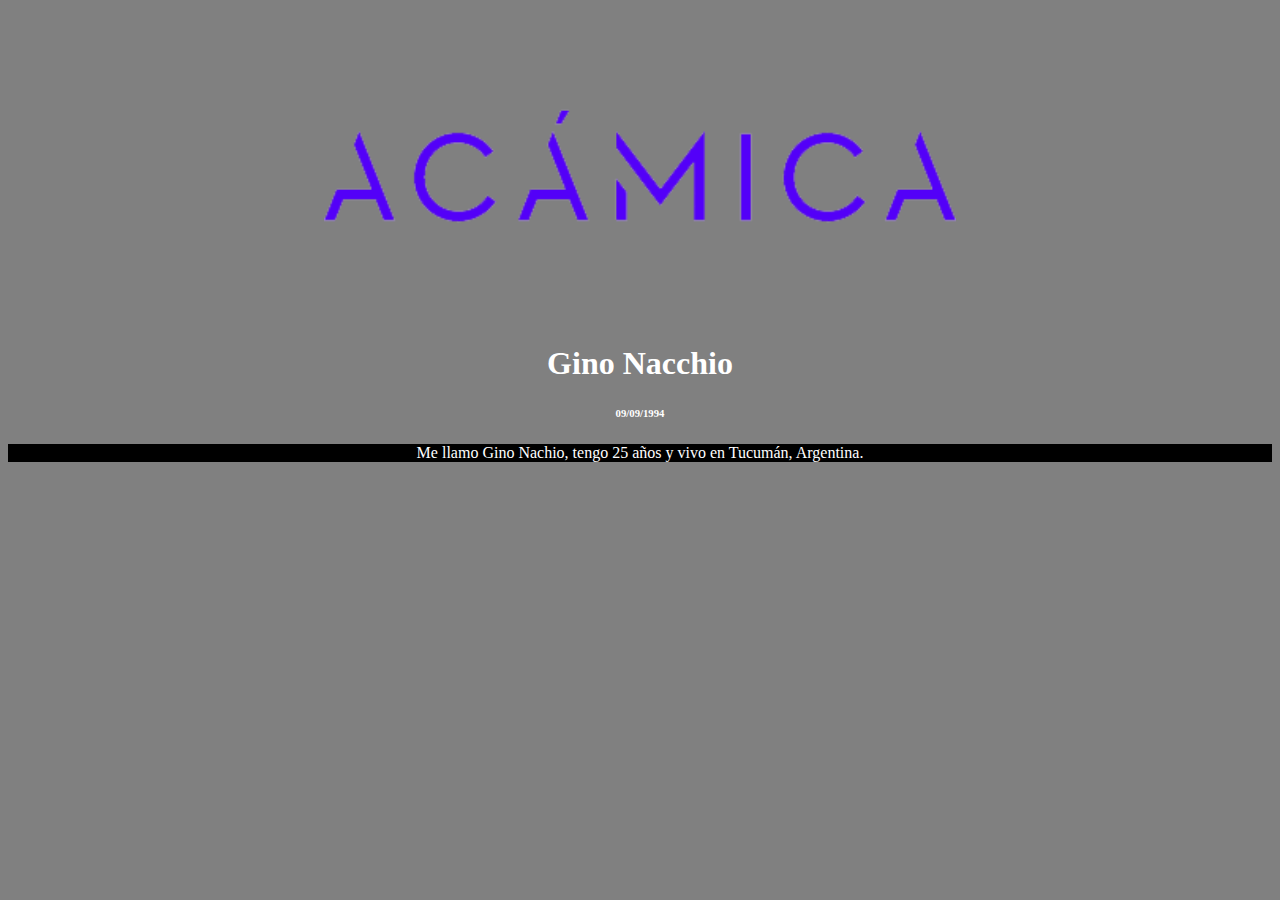
<file: Bloque1/Clase 1/index.html>
<!DOCTYPE html>
<html>
    <head>
        <title>Mi primera página</title>
        <meta name="copyright" content="© 2020 Acámica">
        <meta name="keywords" content="html, acamica, front-end, globant"/>

        <style>
            body{background-color: grey; font-family: Verdana;}
            h1{color: white; text-align: center;}
            h6{color: white; text-align: center;}
            p{background-color: black; color: white; text-align: center;}

            img.imagen{
                display: block;
                margin-left: auto;
                margin-right: auto;
                width: 50%;
            }
        </style>
    </head>
    <body>
        <div><img id="banner" alt="Acámica" class="imagen" src="Images/acamica.png"></div>
        <h1 id="nombre">Gino Nacchio</h1>

        <h6 id="fechaNac">09/09/1994</h6>
        <p id="descripcion">Me llamo Gino Nachio, tengo 25 años y vivo en Tucumán, Argentina.</p>
    </body>
</html>

<script>
    banner = document.getElementById('banner');
    banner.addEventListener("click", function(){
        alert("Bienvenido a mi sitio web")
    });

    descripcion = document.getElementById('descripcion');
    descripcion.addEventListener("mouseenter", function(){
        descripcion.style.color = "black";
        descripcion.style.backgroundColor = "white";
    });

    descripcion.addEventListener("mouseout", function(){
        descripcion.style.color = "white";
        descripcion.style.backgroundColor = "black";
    })

    fechaNac = document.getElementById('fechaNac');

    document.getElementById('fechaNac').onmouseover = function(){mouseOver()};
    document.getElementById('fechaNac').onmouseout = function(){mouseOut()};


    function mouseOver(){
        fechaNac.style.color = "blue";
    }

    function mouseOut(){
        fechaNac.style.color = "white";
    }
</script>
</file>
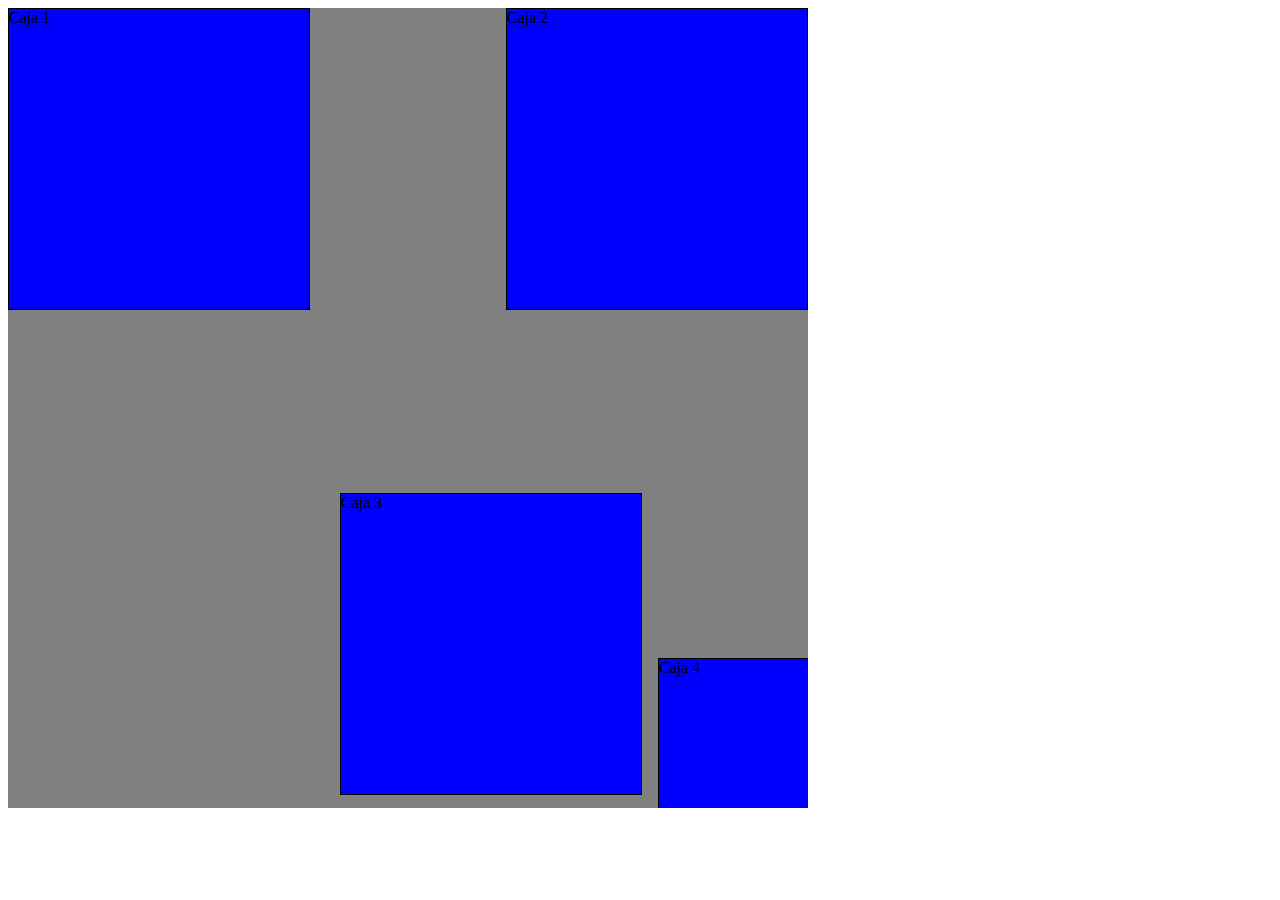
<file: Bloque1/Clase 6/index.html>
<!DOCTYPE html>
<!DOCTYPE html>
<html lang="en">
<head>
    <meta charset="UTF-8">
    <meta name="viewport" content="width=device-width, initial-scale=1.0">
    <link rel="stylesheet" href="style.css">
    <title>Document</title>
</head>
<body>
    <main>
        <div class="container">
            <div class="box lbox">Caja 1</div>
            <div class="box rbox">Caja 2</div>
            <div class="box third">Caja 3</div>
            <div class="box fourth">Caja 4</div>
        </div>
    </main>
</body>
</html>
</file>
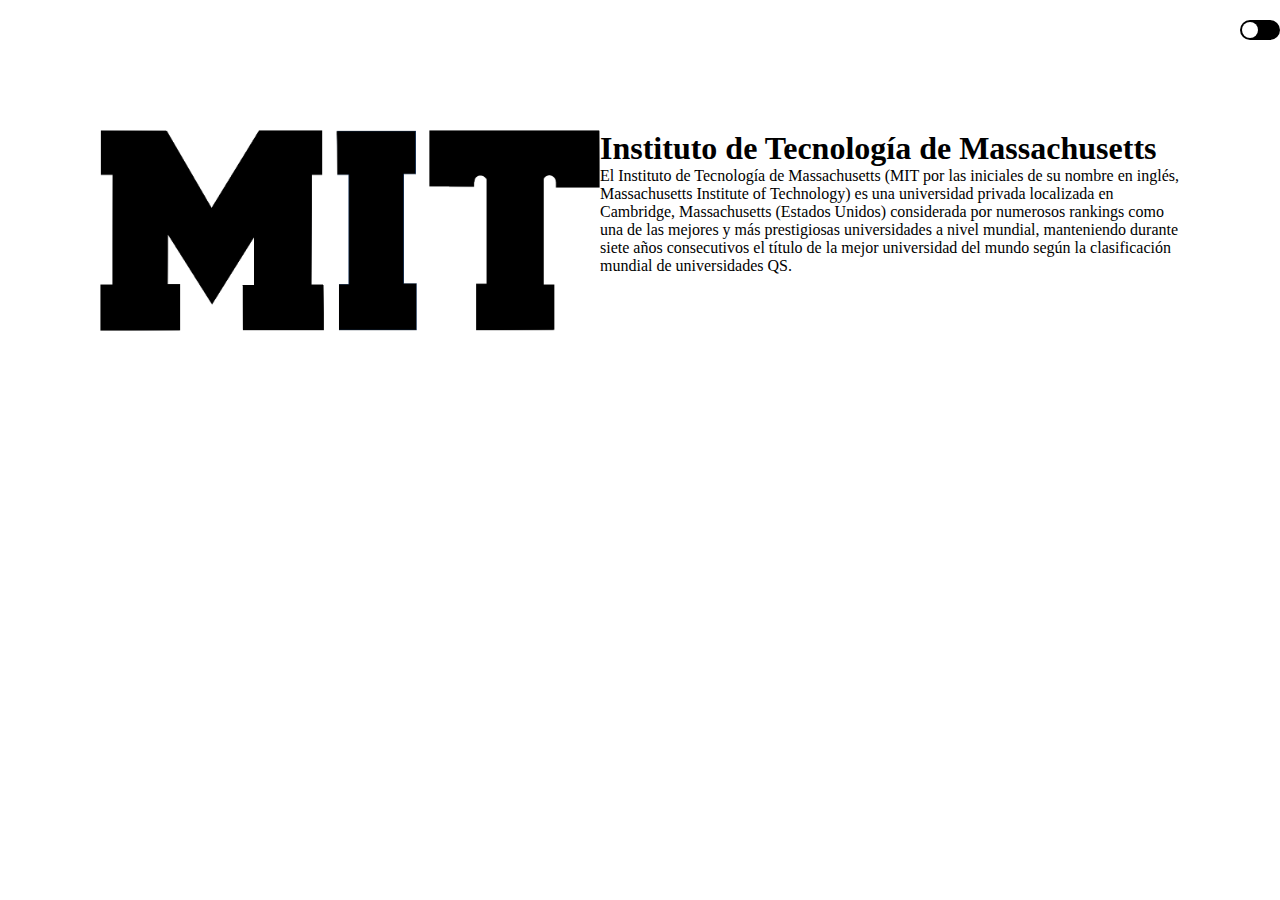
<file: Bloque1/Encuentro7/index.html>
<!DOCTYPE html>
<html lang="en">
<head>
    <meta charset="UTF-8">
    <meta name="viewport" content="width=device-width, initial-scale=1.0">
    <link rel="stylesheet" href="style/style.css">
    <title>Document</title>
</head>
<body>
        <div>
            <label>
                <input type="checkbox">
                <span class="check"></span>
            </label>
        </div>
        <div class="container">
        <img src="img/MIT_logo.png" alt="logo">
            <h1>Instituto de Tecnología de Massachusetts</h1>
            <p>
                El Instituto de Tecnología de Massachusetts (MIT por las iniciales de su nombre en inglés, Massachusetts Institute of Technology) es una universidad privada localizada en Cambridge, Massachusetts (Estados Unidos) considerada por numerosos rankings como una de las mejores y más prestigiosas universidades a nivel mundial, manteniendo durante siete años consecutivos el título de la mejor universidad del mundo según la clasificación mundial de universidades QS.

        </p>
    </div>
</body>
</html>
</file>
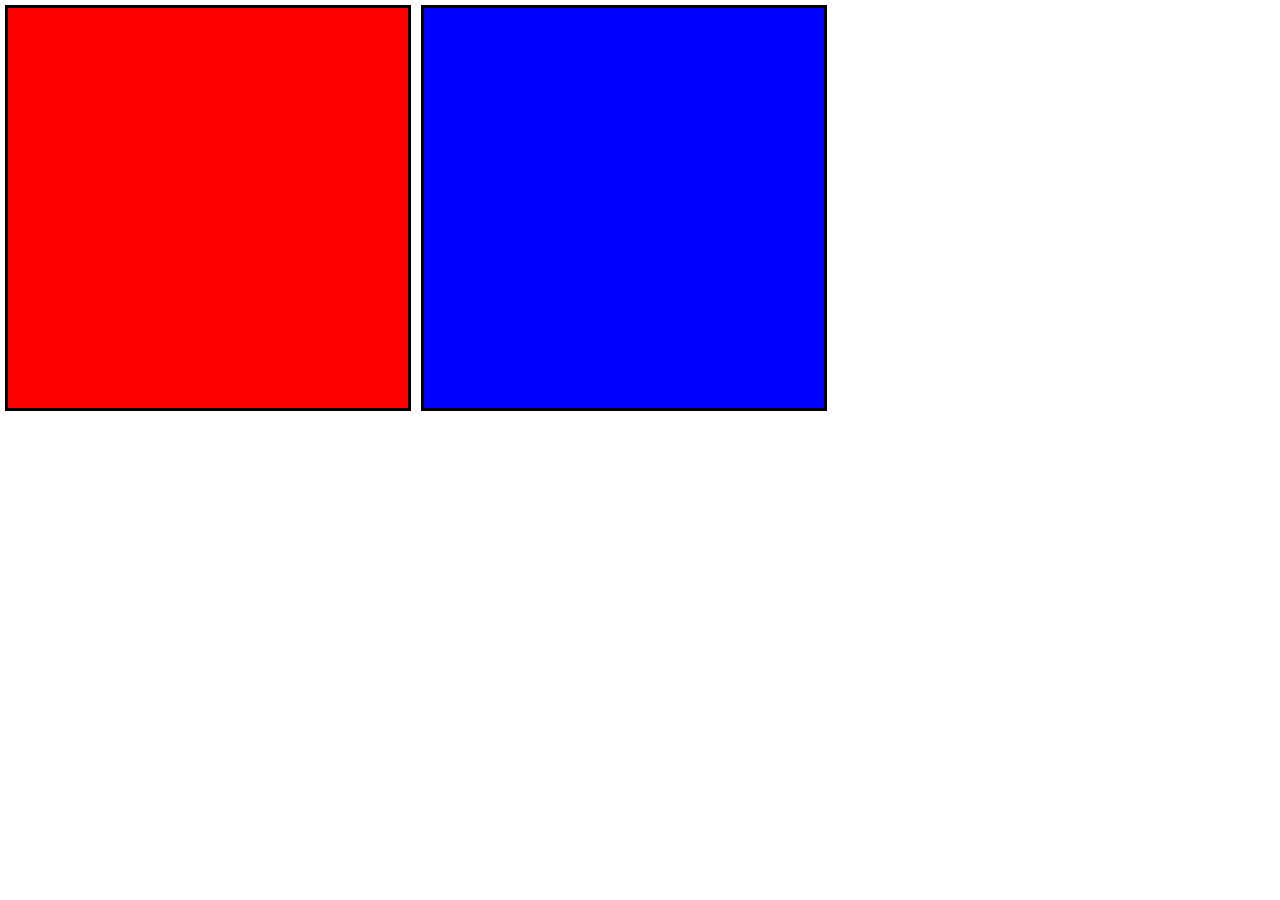
<file: Bloque1/Encuentro9/index.html>
<!DOCTYPE html>
<html lang="en">
<head>
    <meta charset="UTF-8">
    <meta name="viewport" content="width=device-width, initial-scale=1.0">
    <link rel="stylesheet" href="style.css">
    <title>Flex</title>
</head>
<body>
    <div class="container">
        <div class="firstone cuadrado1"></div>
        <div class="secondone cuadrado1"></div>
    </div>
</body>
</html>
</file>
<file: Bloque1/Clase 6/style.css>
.container{
    width: 800px;
    height: 800px;
    position: relative;
    overflow: hidden;
    background-color: grey;
}
.box{
    width: 300px;
    height: 300px;
    background-color: blue;
    border: 1px solid black;
    text-align: start;
}

.lbox{
    float: left;
}

.rbox{
    float: right;
}

.third{
    position: absolute;
    top: 485px;
    left: 332px;
}

.fourth{
    position: absolute;
    top: 650px;
    left: 650px;
}
</file>
<file: Bloque1/Encuentro7/style/style.css>
* {
  padding: 0;
  margin: 0;
  -webkit-box-sizing: border-box;
          box-sizing: border-box;
  border: 0;
  outline: 0;
  color: black;
}

label input[type="checkbox"] {
  z-index: 1;
  position: fixed;
  top: 10px;
  right: 100px;
  cursor: pointer;
  -webkit-appearance: none;
  visibility: none;
  display: none;
}

label input[type="checkbox"]:checked ~ .check {
  background: #fff;
  -webkit-box-shadow: 0 0 0 2000px #000;
          box-shadow: 0 0 0 2000px #000;
}

label input[type="checkbox"]:checked ~ .check:before {
  -webkit-transform: translateX(-50px);
          transform: translateX(-50px);
}

label input[type="checkbox"]:checked ~ .check:after {
  -webkit-transform: translateX(0px);
          transform: translateX(0px);
}

.check {
  position: relative;
  display: block;
  z-index: 1;
  width: 40px;
  height: 20px;
  top: 20px;
  background: #000;
  cursor: pointer;
  float: right;
  border-radius: 20px;
  overflow: hidden;
  -webkit-transition: ease-in 0.5s;
  transition: ease-in 0.5s;
}

.check:before {
  content: '';
  position: absolute;
  top: 2px;
  left: 2px;
  background: #fff;
  width: 16px;
  height: 16px;
  border-radius: 50%;
  -webkit-transition: 0.5s;
  transition: 0.5s;
}

.check:after {
  content: '';
  position: absolute;
  top: 2px;
  right: 2px;
  background: #000;
  width: 16px;
  height: 16px;
  border-radius: 50%;
  -webkit-transition: 0.5s;
  transition: 0.5s;
  -webkit-transform: translateX(50px);
          transform: translateX(50px);
}

.container {
  position: absolute;
  top: 50px;
  left: 0;
  width: 100%;
  background: #fff;
  padding: 80px 100px;
}

.container img {
  max-width: 500px;
  float: left;
  margin: 10 px 20px 10px 0px;
}
/*# sourceMappingURL=style.css.map */
</file>
<file: Bloque1/Encuentro9/style.css>
* {
  margin: 0;
  padding: 0;
}

.container {
  display: -webkit-box;
  display: -ms-flexbox;
  display: flex;
}

.cuadrado1 {
  width: 400px;
  height: 400px;
  border: 3px solid black;
  margin: 5px;
}

.firstone {
  background-color: red;
}

.secondone {
  background-color: blue;
}

@media screen and (max-width: 800px) {
  .container {
    -webkit-box-orient: vertical;
    -webkit-box-direction: normal;
        -ms-flex-direction: column;
            flex-direction: column;
  }
}
/*# sourceMappingURL=style.css.map */
</file>
